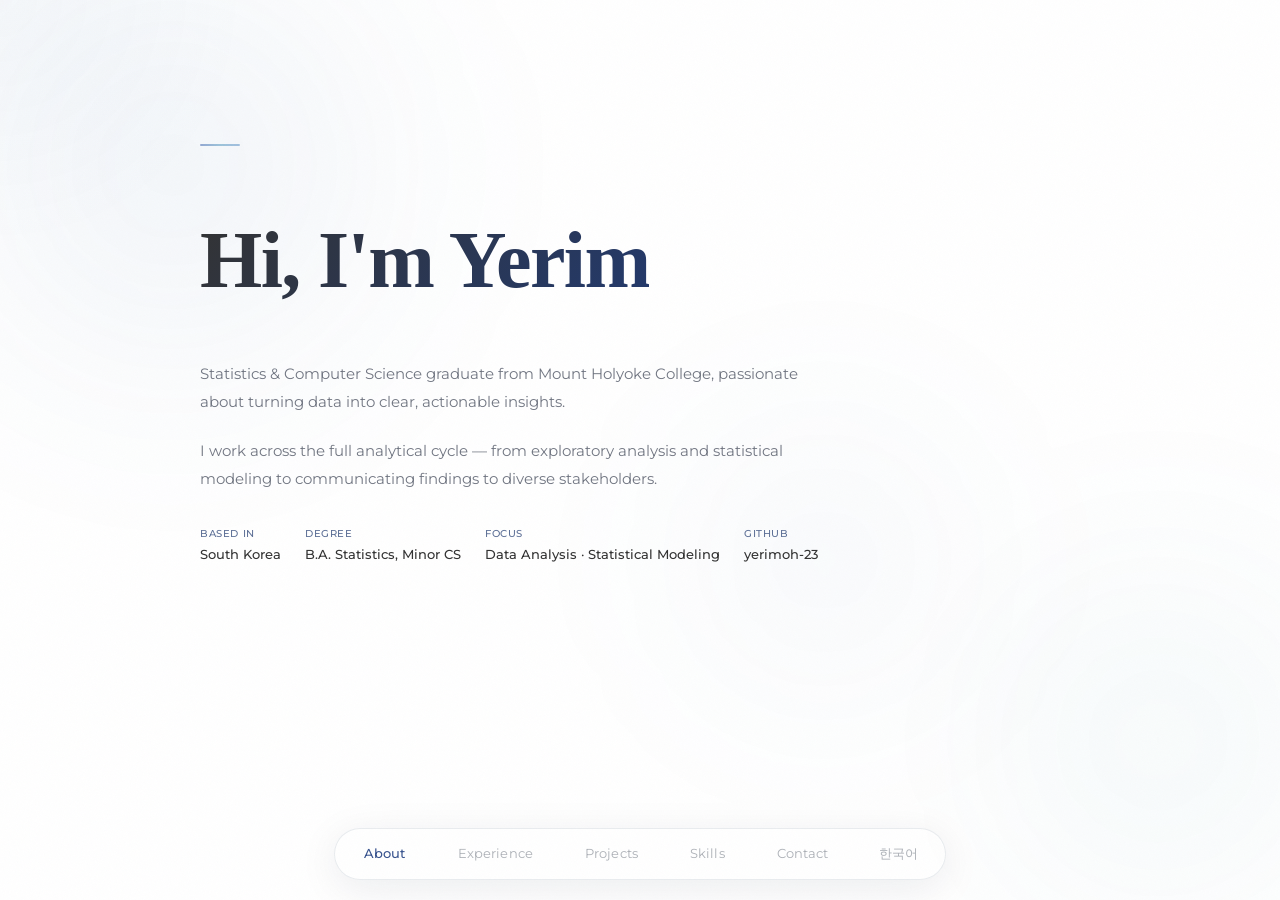
<file: index.html>
<!doctype html>
<html lang="en">
  <head>
    <meta charset="UTF-8" />
    <meta name="viewport" content="width=device-width, initial-scale=1.0" />
    <title>Yerim Oh</title>
    <link rel="shortcut icon" href="./assets/images/logo.ico" type="image/x-icon" />
    <link rel="stylesheet" href="./css/style.css" />
    <link rel="preconnect" href="https://fonts.googleapis.com" />
    <link rel="preconnect" href="https://fonts.gstatic.com" crossorigin />
    <link href="https://fonts.googleapis.com/css2?family=Montserrat:wght@300;400;500;600;700&display=swap" rel="stylesheet">
  </head>
  <body>

    <!-- Ambient background orbs -->
    <div class="ambient-bg" aria-hidden="true">
      <div class="ambient-orb"></div>
      <div class="ambient-orb"></div>
      <div class="ambient-orb"></div>
    </div>
    <!-- Noise texture -->
    <div class="noise-overlay" aria-hidden="true"></div>
    <!-- Cursor glow -->
    <div class="cursor-glow" aria-hidden="true"></div>

    <div class="site-wrapper">

      <!-- ======================== ABOUT ======================== -->
      <section id="about" class="section active">
        <div class="container">
          <div class="about-hero">

            <h1 class="about-greeting stagger-in">
              <span>Hi, I'm Yerim</span>
            </h1>

            <div class="about-bio stagger-in">
              <p data-en>
                Statistics & Computer Science graduate from Mount Holyoke College,
                passionate about turning data into clear, actionable insights.
              </p>
              <p data-ko>
                통계학 전공, 컴퓨터 사이언스 부전공으로 Mount Holyoke College를 졸업했습니다.
                데이터를 명확하고 실질적인 인사이트로 전환하는 것에 관심이 많습니다.
              </p>
              <p data-en>
                I work across the full analytical cycle — from exploratory analysis
                and statistical modeling to communicating findings to diverse stakeholders.
              </p>
              <p data-ko>
                탐색적 분석부터 통계 모델링, 다양한 이해관계자와의 소통까지
                데이터 분석의 전 과정을 경험했습니다.
              </p>
            </div>

            <div class="about-meta stagger-in">
              <div class="meta-item">
                <div class="meta-label" data-en>Based in</div>
                <div class="meta-label" data-ko>위치</div>
                <div class="meta-val">South Korea</div>
              </div>
              <div class="meta-item">
                <div class="meta-label" data-en>Degree</div>
                <div class="meta-label" data-ko>학위</div>
                <div class="meta-val" data-en>B.A. Statistics, Minor CS </div>
                <div class="meta-val" data-ko>통계학 학사, CS 부전공</div>
              </div>
              <div class="meta-item">
                <div class="meta-label" data-en>Focus</div>
                <div class="meta-label" data-ko>관심 분야</div>
                <div class="meta-val" data-en>Data Analysis · Statistical Modeling</div>
                <div class="meta-val" data-ko>데이터 분석 · 통계 모델링</div>
              </div>
              <div class="meta-item">
                <div class="meta-label">GitHub</div>
                <div class="meta-val">
                  <a href="https://github.com/yerimoh-23" target="_blank" style="color:inherit">yerimoh-23</a>
                </div>
              </div>
            </div>

          </div>
        </div>
      </section>

    </div><!-- /site-wrapper -->

    <!-- ======================== BOTTOM NAV ======================== -->
    <nav class="bottom-nav" aria-label="Main navigation">
      <div class="nav-bar">
        <div class="nav-indicator"></div>
        <a href="index.html" class="nav-btn active">
          <span data-en>About</span><span data-ko>소개</span>
        </a>
        <a href="experience.html" class="nav-btn">
          <span data-en>Experience</span><span data-ko>경험</span>
        </a>
        <a href="projects.html" class="nav-btn">
          <span data-en>Projects</span><span data-ko>프로젝트</span>
        </a>
        <a href="skills.html" class="nav-btn">
          <span data-en>Skills</span><span data-ko>스킬</span>
        </a>
        <a href="contact.html" class="nav-btn">
          <span data-en>Contact</span><span data-ko>연락처</span>
        </a>
        <button class="lang-toggle" id="lang-toggle">한국어</button>
      </div>
    </nav>

    <script type="module" src="./js/main.js"></script>
  </body>
</html>
</file>
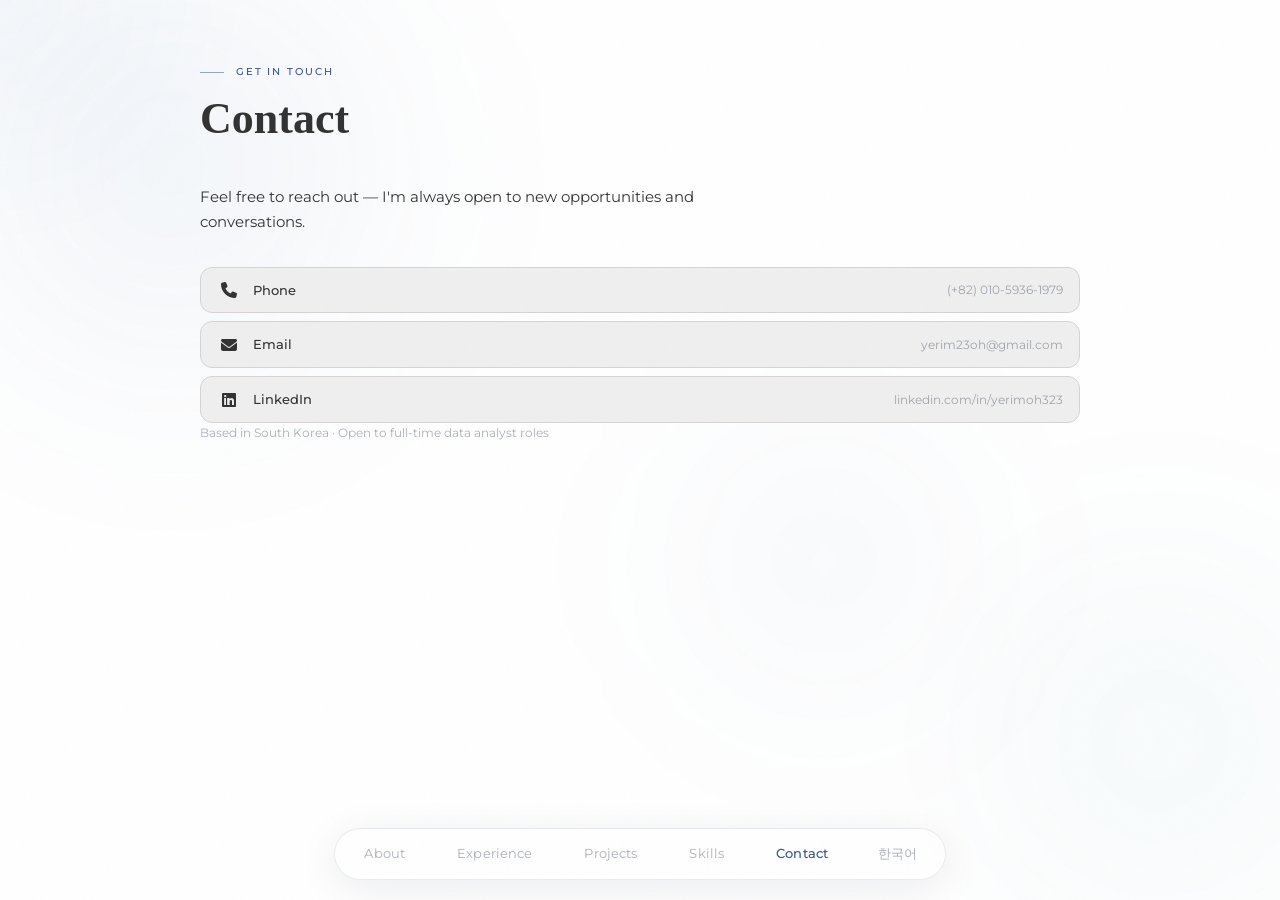
<file: contact.html>
<!doctype html>
<html lang="en">
  <head>
    <meta charset="UTF-8" />
    <meta name="viewport" content="width=device-width, initial-scale=1.0" />
    <title>Contact — Yerim Oh</title>
    <link rel="shortcut icon" href="./assets/images/logo.ico" type="image/x-icon" />
    <link rel="stylesheet" href="./css/style.css" />
    <link rel="stylesheet" href="https://cdnjs.cloudflare.com/ajax/libs/font-awesome/6.5.0/css/all.min.css">
    <link rel="preconnect" href="https://fonts.googleapis.com" />
    <link rel="preconnect" href="https://fonts.gstatic.com" crossorigin />
    <link href="https://fonts.googleapis.com/css2?family=Montserrat:wght@300;400;500;600;700&display=swap" rel="stylesheet">
  </head>

  <body>

    <div class="ambient-bg" aria-hidden="true">
      <div class="ambient-orb"></div>
      <div class="ambient-orb"></div>
      <div class="ambient-orb"></div>
    </div>
    <div class="noise-overlay" aria-hidden="true"></div>
    <div class="cursor-glow" aria-hidden="true"></div>

    <div class="site-wrapper">

      <!-- ======================== CONTACT ======================== -->
      <section id="contact" class="section active">
        <div class="container">

          <p class="section-label">Get in Touch</p>
          <h2 class="section-title">Contact</h2>

          <p style="margin: 1rem 0 2rem; max-width: 600px; font-size: var(--fs-body); color: var(--text-secondary);">
            <span data-en>Feel free to reach out — I'm always open to new opportunities and conversations.</span>
            <span data-ko>편하게 연락해 주세요. 새로운 기회와 대화는 항상 환영합니다.</span>
          </p>

          <div class="contact-links">

          <a class="contact-link" href="tel:+821059361979" target="_blank">
            <span class="contact-icon fa fa-phone"></span>
            <span class="contact-label">Phone</span>
            <span class="contact-val">(+82) 010-5936-1979</span>
          </a>

          <a class="contact-link" href="mailto:yerim23oh@gmail.com">
            <span class="contact-icon fa fa-envelope"></span>
            <span class="contact-label">Email</span>
            <span class="contact-val">yerim23oh@gmail.com</span>
          </a>

          <a class="contact-link" href="https://www.linkedin.com/in/yerimoh323/" target="_blank">
            <span class="contact-icon fa-brands fa-linkedin"></span>
            <span class="contact-label">LinkedIn</span>
            <span class="contact-val">linkedin.com/in/yerimoh323</span>
          </a>

        </div>

        <div class="section-divider"></div>

        <p style="font-size:12px; color: var(--text3);" data-en>Based in South Korea · Open to full-time data analyst roles</p>
        <p style="font-size:12px; color: var(--text3);" data-ko>한국 거주 · 데이터 분석가 정규직 포지션 지원 가능</p>

      </section>
    </div><!-- /site-wrapper -->

<!-- ======================== BOTTOM NAV ======================== -->
    <nav class="bottom-nav" aria-label="Main navigation">
      <div class="nav-bar">
        <div class="nav-indicator"></div>
        <a href="index.html" class="nav-btn active">
          <span data-en>About</span><span data-ko>소개</span>
        </a>
        <a href="experience.html" class="nav-btn">
          <span data-en>Experience</span><span data-ko>경험</span>
        </a>
        <a href="projects.html" class="nav-btn">
          <span data-en>Projects</span><span data-ko>프로젝트</span>
        </a>
        <a href="skills.html" class="nav-btn">
          <span data-en>Skills</span><span data-ko>스킬</span>
        </a>
        <a href="contact.html" class="nav-btn">
          <span data-en>Contact</span><span data-ko>연락처</span>
        </a>
        <button class="lang-toggle" id="lang-toggle">한국어</button>
      </div>
    </nav>

    <script type="module" src="./js/main.js"></script>
  </body>
</html>
</file>
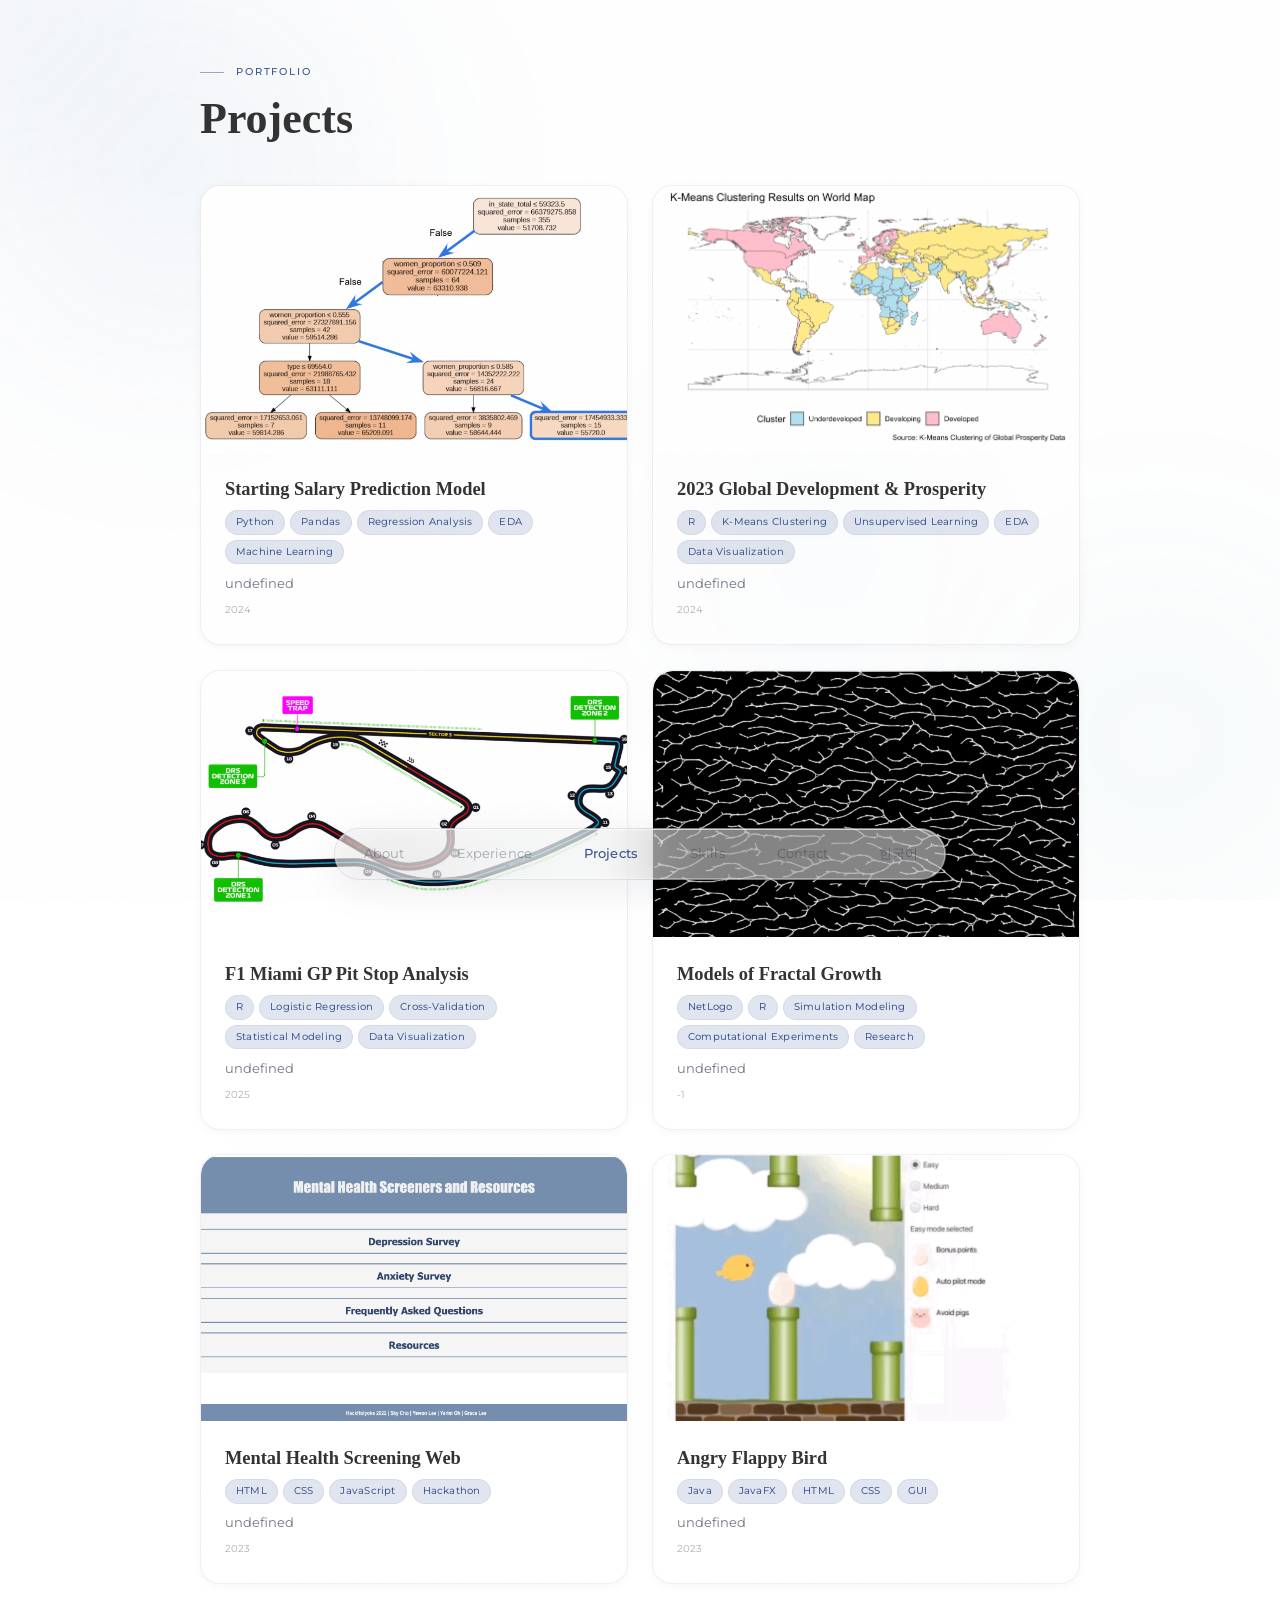
<file: projects.html>
<!doctype html>
<html lang="en">
  <head>
    <meta charset="UTF-8" />
    <meta name="viewport" content="width=device-width, initial-scale=1.0" />
    <title>Project - Yerim Oh</title>
    <link rel="shortcut icon" href="./assets/images/logo.ico" type="image/x-icon" />
    <link rel="stylesheet" href="./css/style.css" />
    <link rel="preconnect" href="https://fonts.googleapis.com" />
    <link rel="preconnect" href="https://fonts.gstatic.com" crossorigin />
    <link href="https://fonts.googleapis.com/css2?family=Montserrat:wght@300;400;500;600;700&display=swap" rel="stylesheet">
  </head>
  <body>

    <!-- Ambient background orbs -->
    <div class="ambient-bg" aria-hidden="true">
      <div class="ambient-orb"></div>
      <div class="ambient-orb"></div>
      <div class="ambient-orb"></div>
    </div>
    <!-- Noise texture -->
    <div class="noise-overlay" aria-hidden="true"></div>
    <!-- Cursor glow -->
    <div class="cursor-glow" aria-hidden="true"></div>

    <div class="site-wrapper">

      <!-- ======================== PROJECTS ======================== -->
      <section id="projects" class="section active">
        <div class="container">
          <p class="section-label">Portfolio</p>
          <h2 class="section-title">Projects</h2>

          <div id="project-grid" class="project-grid">
            <!-- projects.js 기반으로 채워질 예정 -->
          </div>

        </div>
      </section>

    </div><!-- /site-wrapper -->

<!-- ======================== BOTTOM NAV ======================== -->
    <nav class="bottom-nav" aria-label="Main navigation">
      <div class="nav-bar">
        <div class="nav-indicator"></div>
        <a href="index.html" class="nav-btn active">
          <span data-en>About</span><span data-ko>소개</span>
        </a>
        <a href="experience.html" class="nav-btn">
          <span data-en>Experience</span><span data-ko>경험</span>
        </a>
        <a href="projects.html" class="nav-btn">
          <span data-en>Projects</span><span data-ko>프로젝트</span>
        </a>
        <a href="skills.html" class="nav-btn">
          <span data-en>Skills</span><span data-ko>스킬</span>
        </a>
        <a href="contact.html" class="nav-btn">
          <span data-en>Contact</span><span data-ko>연락처</span>
        </a>
        <button class="lang-toggle" id="lang-toggle">한국어</button>
      </div>
    </nav>

    <script type="module" src="./js/main.js"></script>
    <!-- projects.js 만들면 아래 추가 -->
    <!-- <script type="module" src="./js/projects.js"></script> -->
  </body>
</html>
</file>
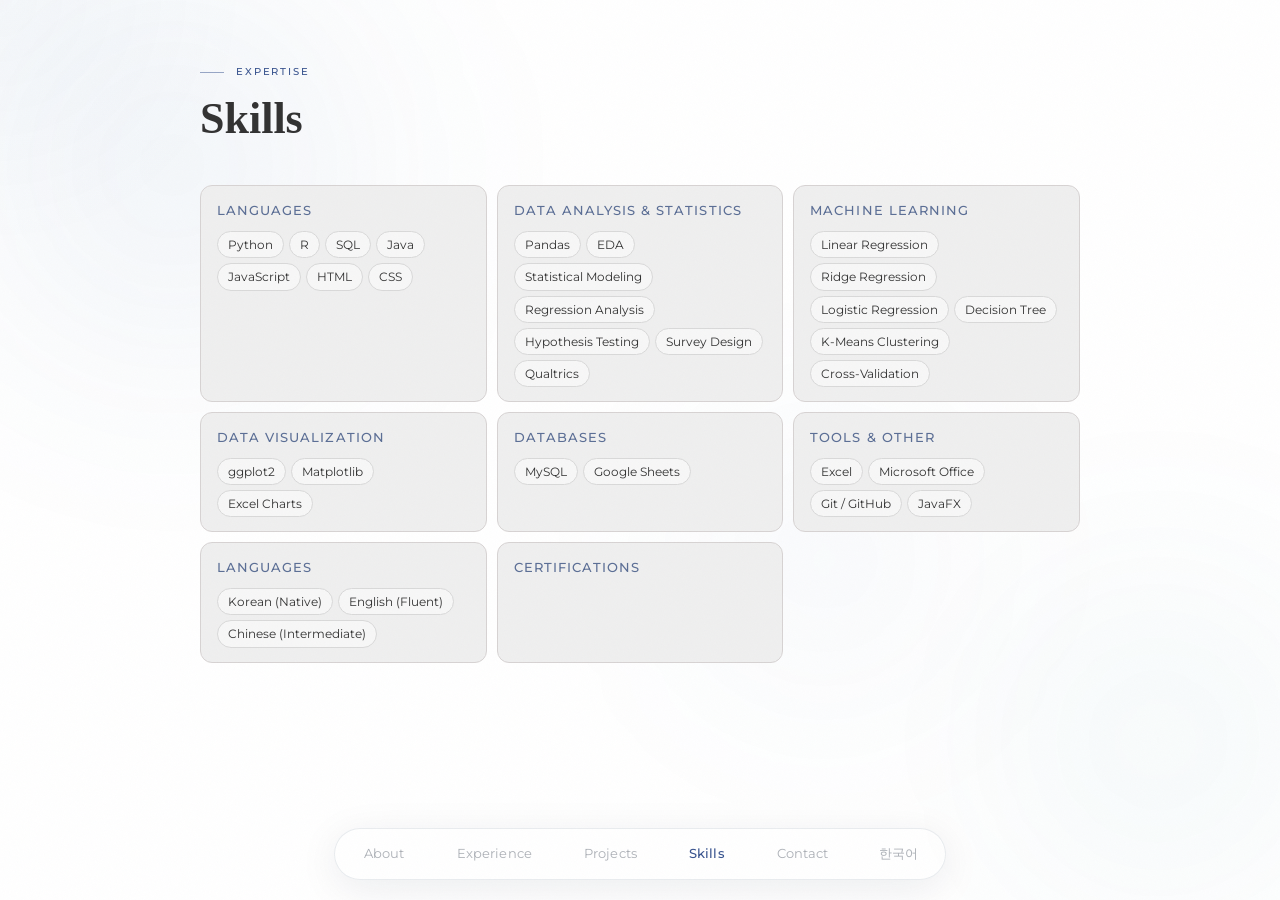
<file: skills.html>
<!doctype html>
<html lang="en">
  <head>
    <meta charset="UTF-8" />
    <meta name="viewport" content="width=device-width, initial-scale=1.0" />
    <title>Skills — Yerim Oh</title>
    <link rel="shortcut icon" href="./assets/images/logo.ico" type="image/x-icon" />
    <link rel="stylesheet" href="./css/style.css" />
    <link rel="preconnect" href="https://fonts.googleapis.com" />
    <link rel="preconnect" href="https://fonts.gstatic.com" crossorigin />
    <link href="https://fonts.googleapis.com/css2?family=Montserrat:wght@300;400;500;600;700&display=swap" rel="stylesheet">
  </head>
  <body>

    <div class="ambient-bg" aria-hidden="true">
      <div class="ambient-orb"></div>
      <div class="ambient-orb"></div>
      <div class="ambient-orb"></div>
    </div>
    <div class="noise-overlay" aria-hidden="true"></div>
    <div class="cursor-glow" aria-hidden="true"></div>

    <div class="site-wrapper">

      <!-- ======================== SKILLS ======================== -->
      <section id="skills" class="section active">
        <div class="container">

          <p class="section-label">Expertise</p>
          <h2 class="section-title">Skills</h2>

          <div class="skills-grid">

            <div class="skill-group">
              <div class="skill-group-title" data-en>Languages</div>
              <div class="skill-group-title" data-ko>프로그래밍 언어</div>
              <div class="skill-pills">
                <span class="skill-pill">Python</span>
                <span class="skill-pill">R</span>
                <span class="skill-pill">SQL</span>
                <span class="skill-pill">Java</span>
                <span class="skill-pill">JavaScript</span>
                <span class="skill-pill">HTML</span>
                <span class="skill-pill">CSS</span>
              </div>
            </div>

            <div class="skill-group">
              <div class="skill-group-title" data-en>Data Analysis & Statistics</div>
              <div class="skill-group-title" data-ko>데이터 분석 & 통계</div>
              <div class="skill-pills">
                <span class="skill-pill">Pandas</span>
                <span class="skill-pill">EDA</span>
                <span class="skill-pill">Statistical Modeling</span>
                <span class="skill-pill">Regression Analysis</span>
                <span class="skill-pill">Hypothesis Testing</span>
                <span class="skill-pill">Survey Design</span>
                <span class="skill-pill">Qualtrics</span>
              </div>
            </div>

            <div class="skill-group">
              <div class="skill-group-title" data-en>Machine Learning</div>
              <div class="skill-group-title" data-ko>머신러닝</div>
              <div class="skill-pills">
                <span class="skill-pill">Linear Regression</span>
                <span class="skill-pill">Ridge Regression</span>
                <span class="skill-pill">Logistic Regression</span>
                <span class="skill-pill">Decision Tree</span>
                <span class="skill-pill">K-Means Clustering</span>
                <span class="skill-pill">Cross-Validation</span>
              </div>
            </div>

            <div class="skill-group">
              <div class="skill-group-title" data-en>Data Visualization</div>
              <div class="skill-group-title" data-ko>데이터 시각화</div>
              <div class="skill-pills">
                <span class="skill-pill">ggplot2</span>
                <span class="skill-pill">Matplotlib</span>
                <span class="skill-pill">Excel Charts</span>
              </div>
            </div>

            <div class="skill-group">
              <div class="skill-group-title" data-en>Databases</div>
              <div class="skill-group-title" data-ko>데이터베이스</div>
              <div class="skill-pills">
                <span class="skill-pill">MySQL</span>
                <span class="skill-pill">Google Sheets</span>
              </div>
            </div>

            <div class="skill-group">
              <div class="skill-group-title" data-en>Tools & Other</div>
              <div class="skill-group-title" data-ko>도구 & 기타</div>
              <div class="skill-pills">
                <span class="skill-pill">Excel</span>
                <span class="skill-pill">Microsoft Office</span>
                <span class="skill-pill">Git / GitHub</span>
                <span class="skill-pill">JavaFX</span>
              </div>
            </div>

            <div class="skill-group">
              <div class="skill-group-title" data-en>Languages</div>
              <div class="skill-group-title" data-ko>언어</div>
              <div class="skill-pills">
                <span class="skill-pill">
                  <span data-en>Korean (Native)</span>
                  <span data-ko>한국어 (모국어)</span>
                </span>
                <span class="skill-pill">
                  <span data-en>English (Fluent)</span>
                  <span data-ko>영어 (유창)</span>
                </span>
                <span class="skill-pill">
                  <span data-en>Chinese (Intermediate)</span>
                  <span data-ko>중국어</span>
                </span>
              </div>
            </div>

            <div class="skill-group">
              <div class="skill-group-title" data-en>Certifications</div>
              <div class="skill-group-title" data-ko>취득 자격증</div>
              <div class="skill-pills">
                <!-- <span class="skill-pill">
                  ADsP <span data-en>(Aug 2026)</span><span data-ko>(2026년 8월)</span>
                </span> -->
                <!-- <span class="skill-pill">
                  SQLD <span data-en>(Aug 2026)</span><span data-ko>(2026년 8월)</span>
                </span> -->
              </div>
            </div>

          </div>
        </div>
      </section>

    </div><!-- /site-wrapper -->

<!-- ======================== BOTTOM NAV ======================== -->
    <nav class="bottom-nav" aria-label="Main navigation">
      <div class="nav-bar">
        <div class="nav-indicator"></div>
        <a href="index.html" class="nav-btn active">
          <span data-en>About</span><span data-ko>소개</span>
        </a>
        <a href="experience.html" class="nav-btn">
          <span data-en>Experience</span><span data-ko>경험</span>
        </a>
        <a href="projects.html" class="nav-btn">
          <span data-en>Projects</span><span data-ko>프로젝트</span>
        </a>
        <a href="skills.html" class="nav-btn">
          <span data-en>Skills</span><span data-ko>스킬</span>
        </a>
        <a href="contact.html" class="nav-btn">
          <span data-en>Contact</span><span data-ko>연락처</span>
        </a>
        <button class="lang-toggle" id="lang-toggle">한국어</button>
      </div>
    </nav>

    <script type="module" src="./js/main.js"></script>
  </body>
</html>
</file>
<file: css/style.css>
@import url('https://fonts.googleapis.com/css2?family=Montserrat:wght@300;400;500;600&family=Lora:ital@0;1&family=Ubuntu+Mono:wght@400;700&family=Noto+Sans+KR:wght@300;400;500;600&display=swap');

/* ========================================
   CUSTOM PROPERTIES
   ======================================== */

:root {
  --bg: #f7f7f7;
  --bg2: #efefef;
  --border: #d9d9d9;
  --border2: #d7d3d3;
  --glass-bg: rgba(255, 255, 255, 0.5);
  --glass-bg-hover: rgba(255, 255, 255, 0.7);
  --glass-border: rgba(80, 100, 40, 0.1);
  --glass-border-hover: rgba(80, 100, 40, 0.2);

  --text: #333333;
  --text2: rgba(18, 26, 46, 0.6);
  --text3: rgba(18, 28, 46, 0.35);
  --text4: #5c6f96;

  --accent: #39548f;
  --accent-light: rgba(42, 75, 140, 0.143);
  --accent-glow: rgba(42, 76, 140, 0.25);

  --holo-1: rgba(50, 90, 170, 0.5);
  --holo-2: rgba(69, 144, 185, 0.5);
  --holo-3: rgba(60, 121, 190, 0.45);

  --tag-award-bg: #e8d2d3; --tag-award: #702e30;
  --tag-work-bg:  #ebe2cc; --tag-work:  #be8918;
  --tag-act-bg:   #d4ddec; --tag-act:   #4e6440;
  --tag-edu-bg:   #e4def0; --tag-edu:   #473b64;

  --font-serif: "Playfair Display", "Georgia", serif;
  --font-sans: "Montserrat", -apple-system, BlinkMacSystemFont, "Segoe UI", sans-serif;

  --fs-display: clamp(2.8rem, 7vw, 5rem);
  --fs-h1: clamp(1.75rem, 3.5vw, 2.75rem);
  --fs-h2: clamp(1.25rem, 2.5vw, 1.75rem);
  --fs-h3: clamp(1rem, 1.5vw, 1.15rem);
  --fs-body: clamp(0.875rem, 1.2vw, 1rem);
  --fs-small: clamp(0.78rem, 1vw, 0.875rem);
  --fs-xs: clamp(0.65rem, 0.8vw, 0.75rem);

  --section-padding: clamp(2rem, 5vw, 5rem);
  --card-padding: clamp(1rem, 2vw, 1.5rem);
  --content-max-width: 960px;

  --ease-out: cubic-bezier(0.16, 1, 0.3, 1);
  --ease-smooth: cubic-bezier(0.4, 0, 0.2, 1);
  --ease-spring: cubic-bezier(0.34, 1.56, 0.64, 1);
  --transition-fast: 0.2s var(--ease-smooth);
  --transition-med: 0.45s var(--ease-out);
  --transition-slow: 0.7s var(--ease-out);

  --blur-glass: blur(20px) saturate(1.2);
  --blur-nav: blur(40px) saturate(1.5);

  --radius: 12px;
}

/* ========================================
   RESET & BASE
   ======================================== */

*, *::before, *::after {
  margin: 0;
  padding: 0;
  box-sizing: border-box;
}

html {
  font-family: var(--font-sans) !important;
  -webkit-font-smoothing: antialiased;
  -moz-osx-font-smoothing: grayscale;
  scroll-behavior: smooth;}

body {
  background: var(--bg1);
  color: var(--text);
  line-height: 1.6;
  min-height: 100vh;
  overflow-x: hidden;
}

a { text-decoration: none; color: inherit; }
button { font: inherit; border: none; background: none; cursor: pointer; color: inherit; }
ul, ol { list-style: none; }
img { display: block; max-width: 100%; }

::selection {
  background: rgba(42, 70, 118, 0.15);
  color: var(--text);
}

:focus-visible {
  outline: 2px solid var(--accent);
  outline-offset: 3px;
  border-radius: 4px;
}

/* ========================================
   NOISE TEXTURE OVERLAY
   ======================================== */

.noise-overlay {
  position: fixed;
  inset: 0;
  z-index: 999;
  pointer-events: none;
  opacity: 0.03;
  mix-blend-mode: multiply;
  background-image: url("data:image/svg+xml,%3Csvg viewBox='0 0 256 256' xmlns='http://www.w3.org/2000/svg'%3E%3Cfilter id='n'%3E%3CfeTurbulence type='fractalNoise' baseFrequency='0.9' numOctaves='4' stitchTiles='stitch'/%3E%3C/filter%3E%3Crect width='100%25' height='100%25' filter='url(%23n)'/%3E%3C/svg%3E");
  background-repeat: repeat;
  background-size: 200px 200px;
}

/* ========================================
   ANIMATED AMBIENT BACKGROUND
   ======================================== */

.ambient-bg {
  position: fixed;
  inset: 0;
  z-index: 0;
  pointer-events: none;
  overflow: hidden;
}

.ambient-orb {
  position: absolute;
  border-radius: 50%;
  filter: blur(90px);
  will-change: transform;
}

.ambient-orb:nth-child(1) {
  width: 600px;
  height: 600px;
  top: -15%;
  left: -10%;
  background: radial-gradient(circle, rgba(50, 104, 170, 0.08) 0%, transparent 70%);
  animation: orbFloat1 20s ease-in-out infinite;
}

.ambient-orb:nth-child(2) {
  width: 500px;
  height: 500px;
  bottom: -10%;
  right: -10%;
  background: radial-gradient(circle, rgba(54, 150, 175, 0.06) 0%, transparent 70%);
  animation: orbFloat2 25s ease-in-out infinite;
}

.ambient-orb:nth-child(3) {
  width: 400px;
  height: 400px;
  top: 40%;
  right: 20%;
  background: radial-gradient(circle, rgba(60, 120, 180, 0.05) 0%, transparent 70%);
  animation: orbFloat3 18s ease-in-out infinite;
}

@keyframes orbFloat1 {
  0%, 100% { transform: translate(0, 0) scale(1); }
  33% { transform: translate(60px, 40px) scale(1.1); }
  66% { transform: translate(-30px, 60px) scale(0.95); }
}

@keyframes orbFloat2 {
  0%, 100% { transform: translate(0, 0) scale(1); }
  33% { transform: translate(-50px, -30px) scale(1.05); }
  66% { transform: translate(40px, -50px) scale(0.9); }
}

@keyframes orbFloat3 {
  0%, 100% { transform: translate(0, 0) scale(1); }
  50% { transform: translate(-40px, 30px) scale(1.1); }
}

/* Cursor glow */
.cursor-glow {
  position: fixed;
  width: 500px;
  height: 500px;
  border-radius: 50%;
  pointer-events: none;
  z-index: 0;
  background: radial-gradient(circle, rgba(50, 105, 160, 0.04) 0%, transparent 70%);
  transform: translate(-50%, -50%);
  transition: opacity 0.3s;
  will-change: left, top;
}

/* ========================================
   LAYOUT
   ======================================== */

.site-wrapper {
  position: relative;
  z-index: 1;
  min-height: 100vh;
  padding-bottom: 110px;
}

.container {
  max-width: var(--content-max-width);
  margin: 0 auto;
  padding: 0 clamp(1.25rem, 4vw, 2.5rem);
}

/* ========================================
   SECTIONS
   ======================================== */

.section {
  display: none;
  padding-top: var(--section-padding);
  padding-bottom: var(--section-padding);
}

.section.active {
  display: block;
  animation: sectionIn 0.6s var(--ease-out) forwards;
}

@keyframes sectionIn {
  from { opacity: 0; transform: translateY(20px); }
  to { opacity: 1; transform: translateY(0); }
}

.section-label {
  font-family: var(--font-sans);
  font-size: var(--fs-xs);
  font-weight: 500;
  text-transform: uppercase;
  letter-spacing: 0.18em;
  color: var(--accent);
  margin-bottom: 0.75rem;
  display: flex;
  align-items: center;
  gap: 12px;
}

.section-label::before {
  content: "";
  width: 24px;
  height: 1px;
  background: var(--accent);
  opacity: 0.5;
}

.section-title {
  font-family: var(--font-serif);
  font-size: var(--fs-h1);
  font-weight: 600;
  line-height: 1.2;
  color: var(--text);
  margin-bottom: 2.5rem;
}

/* ========================================
   GLASS CARD — with holographic border
   ======================================== */

.glass-card {
  position: relative;
  background: var(--glass-bg);
  backdrop-filter: var(--blur-glass);
  -webkit-backdrop-filter: var(--blur-glass);
  border: 1px solid var(--glass-border);
  border-radius: 16px;
  transition:
    border-color 0.3s var(--ease-smooth),
    box-shadow 0.3s var(--ease-smooth),
    transform 0.3s var(--ease-out),
    background 0.3s var(--ease-smooth);
  overflow: hidden;
  transform-style: preserve-3d;
  will-change: transform;
}

/* Holographic shimmer on hover */
.glass-card::before {
  content: "";
  position: absolute;
  inset: 0;
  border-radius: inherit;
  background: linear-gradient(
    135deg,
    transparent 0%,
    rgba(100, 170, 50, 0.04) 25%,
    rgba(200, 190, 40, 0.05) 50%,
    rgba(140, 190, 60, 0.04) 75%,
    transparent 100%
  );
  opacity: 0;
  transition: opacity 0.4s var(--ease-smooth);
  pointer-events: none;
  z-index: 1;
}

/* Inner light reflection */
.glass-card::after {
  content: "";
  position: absolute;
  top: 0;
  left: 0;
  right: 0;
  height: 1px;
  background: linear-gradient(
    90deg,
    transparent 0%,
    rgba(255, 255, 255, 0.5) 30%,
    rgba(255, 255, 255, 0.7) 50%,
    rgba(255, 255, 255, 0.5) 70%,
    transparent 100%
  );
  z-index: 2;
  pointer-events: none;
}

.glass-card:hover {
  background: var(--glass-bg-hover);
  border-color: var(--glass-border-hover);
  box-shadow:
    0 8px 32px rgba(18, 28, 46, 0.08),
    0 0 0 1px rgba(255, 255, 255, 0.3) inset;
}

.glass-card:hover::before {
  opacity: 1;
}

.glass-pill {
  background: var(--glass-bg);
  backdrop-filter: blur(16px) saturate(1.1);
  -webkit-backdrop-filter: blur(16px) saturate(1.1);
  border: 1px solid var(--glass-border);
  border-radius: 100px;
  transition: all var(--transition-fast);
}

.glass-pill:hover {
  background: var(--glass-bg-hover);
  border-color: var(--glass-border-hover);
}

.glass-pill.active {
  background: rgba(42, 81, 140, 0.1);
  border-color: rgba(42, 88, 140, 0.25);
  color: var(--accent);
  box-shadow: 0 0 16px rgba(42, 76, 140, 0.06);
}

/* ========================================
   BOTTOM NAVIGATION
   ======================================== */

.bottom-nav {
  position: fixed;
  bottom: 0;
  left: 0;
  right: 0;
  z-index: 100;
  display: flex;
  justify-content: center;
  padding: 12px 16px 20px;
  pointer-events: none;
}

.bottom-nav::before {
  content: "";
  position: absolute;
  bottom: 0;
  left: 0;
  right: 0;
  height: 120px;
  background: linear-gradient(to top, var(--bg1) 20%, transparent 100%);
  pointer-events: none;
}

.nav-bar {
  position: relative;
  display: flex;
  gap: 4px;
  padding: 5px;
  background: rgba(255, 255, 255, 0.5);
  backdrop-filter: var(--blur-nav);
  -webkit-backdrop-filter: var(--blur-nav);
  border: 1px solid rgba(40, 71, 100, 0.1);
  border-radius: 100px;
  pointer-events: all;
  box-shadow:
    0 8px 40px rgba(18, 26, 46, 0.08),
    0 0 0 0.5px rgba(255, 255, 255, 0.6) inset,
    0 1px 0 rgba(255, 255, 255, 0.5) inset;
}

/* Sliding active indicator */
.nav-indicator {
  position: absolute;
  top: 5px;
  left: 0;
  height: calc(100% - 10px);
  border-radius: 100px;
  background: rgba(42, 73, 140, 0.1);
  box-shadow:
    0 2px 12px rgba(18, 33, 46, 0.05),
    0 0 0 0.5px rgba(42, 86, 140, 0.15) inset;
  transition: left 0.4s var(--ease-spring), width 0.4s var(--ease-spring);
  pointer-events: none;
  z-index: 0;
}

.nav-btn {
  position: relative;
  z-index: 1;
  padding: 10px 22px;
  font-size: var(--fs-small);
  font-weight: 400;
  color: var(--text3);
  border-radius: 100px;
  transition: color 0.3s var(--ease-smooth);
  white-space: nowrap;
  letter-spacing: 0.01em;
}

.nav-btn:hover {
  color: var(--text2);
}

.nav-btn.active {
  color: var(--accent);
  font-weight: 500;
}

.lang-toggle {
  position: relative;
  z-index: 1;
  padding: 10px 22px;
  font-size: var(--fs-small);
  font-weight: 400;
  color: var(--text3);
  border-radius: 100px;
  transition: color 0.3s var(--ease-smooth);
  white-space: nowrap;
  letter-spacing: 0.01em;
  margin-left: auto;
}

.lang-toggle:hover {
  color: var(--text2);
}

/* ========================================
   ABOUT SECTION
   ======================================== */

.about-hero {
  padding-top: clamp(4rem, 12vw, 9rem);
  padding-bottom: 2rem;
  position: relative;
}

/* Decorative accent line */
.about-hero::before {
  content: "";
  position: absolute;
  top: clamp(2rem, 8vw, 5rem);
  left: 0;
  width: 40px;
  height: 2px;
  background: linear-gradient(90deg, var(--holo-1), var(--holo-2), var(--holo-3));
  border-radius: 2px;
  animation: holoLine 4s ease-in-out infinite;
}

@keyframes holoLine {
  0%, 100% { opacity: 0.5; width: 40px; }
  50% { opacity: 0.8; width: 60px; }
}

.about-greeting {
  font-family: var(--font-serif);
  font-size: var(--fs-display);
  font-weight: 700;
  line-height: 1.3;
  margin-bottom: 2.5rem;
  letter-spacing: -0.02em;
  background: linear-gradient(
    135deg,
    var(--text) 0%,
    #223a70 40%,
    #3e64a4 60%,
    var(--text) 100%
  );
  background-size: 300% auto;
  -webkit-background-clip: text;
  -webkit-text-fill-color: transparent;
  background-clip: text;
  animation: shimmer 10s ease-in-out infinite;
  display: inline-block;
  padding-bottom: 0.1em;
}

@keyframes shimmer {
  0%, 100% { background-position: 0% center; }
  50% { background-position: 300% center; }
}

.about-bio {max-width: 620px;}
.about-bio p {font-size: var(--fs-body); color: var(--text2); line-height: 1.85; margin-bottom: 1.25rem;}
.about-bio p:last-child { margin-bottom: 0;}

.about-meta {
  display: flex; flex-wrap: wrap; gap: 1.5rem;
  margin-top: 2rem;
}

.meta-item {font-size: var(--fs-xs);}
.meta-label { color: var(--text4); text-transform: uppercase; letter-spacing: 0.06em; font-size: var(--fs-xs); margin-bottom: 3px; font-weight: 500;}
.meta-val {color: var(--text); font-weight: 500; font-size: var(--fs-small);}

/* ========================================
   EXPERIENCE SECTION
   ======================================== */

/* Tab buttons */
.tabs {
  display: flex; gap: 8px;
  margin-bottom: 2rem;
  flex-wrap: wrap;
}

.tab-btn {
  padding: 8px 18px;
  border-radius: 100px;
  font-size: var(--fs-xs);
  font-weight: 500;
  cursor: pointer;
  border: 1px solid var(--glass-border);
  color: var(--text3);
  background: transparent;
  transition: all var(--transition-fast);
  font-family: inherit;
  letter-spacing: 0.03em;
}
.tab-btn.active,
.tab-btn:hover {background: var(--accent); color: var(--bg); border-color: var(--accent);
}

/* ── TAGS ── */
.tag {
  display: inline-block;
  font-size: 10px;
  font-weight: 500;
  padding: 2px 7px;
  border-radius: 10px;
  white-space: nowrap;
  letter-spacing: 0.02em;
  border: 1px solid transparent;
}
.tag-award { background: var(--tag-award-bg); color: var(--tag-award); border-color: var(--tag-award); }
.tag-work  { background: var(--tag-work-bg);  color: var(--tag-work);  border-color: var(--tag-work); }
.tag-act   { background: var(--tag-act-bg);   color: var(--tag-act);   border-color: var(--tag-act); }
.tag-edu   { background: var(--tag-edu-bg);   color: var(--tag-edu);   border-color: var(--tag-edu); }


/* ── TIMELINE VIEW ── */
.tl-view {display: none;}
.tl-view.active {display: block;}

.year-block {margin-bottom: 2.25rem;}
.year-label {
  font-size: var(--fs-xs);
  font-weight: 500;
  letter-spacing: 0.06em;
  text-transform: uppercase;
  color: var(--text4);
  padding-bottom: 8px;
  border-bottom: 1px solid var(--glass-border);
  margin-bottom: 12px;
}

.tl-rows { display: flex; flex-direction: column; gap: 12px; }
.tl-row { display: flex; gap: 16px; align-items: flex-start; }
.tl-tag { flex-shrink: 0; margin-top: 2px; min-width: 60px; text-align: center; }
.tl-body { font-size: var(--fs-small); color: var(--text); line-height: 1.6; flex: 1;}
.tl-title { font-weight: 500; margin-bottom: 4px;}
.tl-detail { font-size: var(--fs-xs); color: var(--text2); margin-top: 4px; line-height: 1.5; }
.tl-detail + .tl-detail { margin-top: 3px; }

/* ── CATEGORY VIEW ── */

.experience-group {margin-bottom: 3.5rem;}
.experience-group:last-child {margin-bottom: 0;}

.experience-group-title {
  font-family: var(--font-serif);
  font-size: var(--fs-h2);
  font-weight: 600;
  margin-bottom: 1.75rem;
  display: flex;
  align-items: center;
  gap: 12px;
}

.experience-group-title::after {
  content: "";
  flex: 1;
  height: 1px;
  background: linear-gradient(90deg, var(--glass-border), transparent);
}

.timeline {position: relative;padding-left: 32px;}

.timeline::before {
  content: "";
  position: absolute;
  top: 6px;
  left: 5px;
  bottom: 6px;
  width: 1px;
  background: linear-gradient(
    to bottom,
    var(--holo-1) 0%,
    var(--holo-2) 50%,
    var(--holo-3) 100%
  );
  opacity: 0.4;
}

.timeline-entry {position: relative; margin-bottom: 20px;}
.timeline-entry:last-child {margin-bottom: 0;}

.timeline-marker {
  position: absolute;
  top: 22px;
  left: -32px;
  width: 11px;
  height: 11px;
  border-radius: 50%;
  background: var(--bg1);
  border: 2px solid var(--accent);
  box-shadow:
    0 0 8px var(--accent-glow),
    0 0 20px rgba(42, 89, 140, 0.08);
  z-index: 1;
  transition: box-shadow 0.3s;
}

.timeline-entry:hover .timeline-marker {
  box-shadow:
    0 0 12px var(--accent-glow),
    0 0 30px rgba(42, 80, 140, 0.12);
}

.timeline-content {padding: var(--card-padding);}

.timeline-header {
  display: flex;
  flex-wrap: wrap;
  align-items: center;
  justify-content: space-between;
  gap: 8px;
  margin-bottom: 6px;
}

.timeline-company-link {display: flex;align-items: center; gap: 10px; transition: color var(--transition-fast);}
.timeline-company-link:hover {color: var(--accent);}
.timeline-company {font-family: var(--font-serif); font-size: var(--fs-h3); font-weight: 600;}

.timeline-date {font-size: var(--fs-xs); color: var(--text4); font-weight: 400; font-family: var(--font-sans); letter-spacing: 0.03em;}

.timeline-role {font-size: var(--fs-small); color: var(--accent); font-weight: 500; margin-bottom: 6px;}

.timeline-desc {font-size: var(--fs-small); color: var(--text2); line-height: 1.7; margin-bottom: 10px;}
.timeline-desc-list {padding-left: 1.2rem; margin-bottom: 10px;}
.timeline-desc-list li {font-size: var(--fs-small); color: var(--text2); line-height: 1.7; margin-bottom: 3px; list-style: disc;}
.timeline-desc-list li::marker {color: var(--accent);}

.timeline-highlights { margin-top: 10px; padding-left: 1.2rem;}
.timeline-highlights li {font-size: var(--fs-small); color: var(--text2); line-height: 1.7; margin-bottom: 3px; list-style: disc;}
.timeline-highlights li::marker {color: var(--accent);}

/* ========================================
   PROJECTS SECTION
   ======================================== */

.project-grid {display: grid; grid-template-columns: 1fr; gap: 24px;}

/* --- Project card: layered glass panel --- */

.project-card {display: flex; flex-direction: column; cursor: pointer; perspective: 1000px; position: relative; border-radius: 20px;}

/* Outer holographic ring glow on hover */
.project-card.glass-card {
  border-radius: 20px;
  border: 1px solid rgba(40, 63, 100, 0.08);
  background:
    linear-gradient(
      165deg,
      rgba(255, 255, 255, 0.6) 0%,
      rgba(255, 255, 255, 0.35) 50%,
      rgba(255, 255, 255, 0.5) 100%
    );
  box-shadow:
    0 2px 8px rgba(18, 26, 46, 0.04),
    0 0 0 0.5px rgba(255, 255, 255, 0.5) inset;
}

.project-card.glass-card:hover {
  border-color: rgba(40, 85, 140, 0.18);
  background:
    linear-gradient(
      165deg,
      rgba(255, 255, 255, 0.72) 0%,
      rgba(255, 255, 255, 0.45) 50%,
      rgba(255, 255, 255, 0.6) 100%
    );
  box-shadow:
    0 12px 40px rgba(18, 28, 46, 0.08),
    0 4px 16px rgba(42, 81, 140, 0.05),
    0 0 0 0.5px rgba(255, 255, 255, 0.6) inset;
}

.project-card-img {position: relative; width: 100%; aspect-ratio: 16 / 10; overflow: hidden; border-radius: 20px 20px 0 0;}
.project-card-img img {
  width: 100%; height: 100%; object-fit: cover;
  transition: transform 0.7s var(--ease-out), filter 0.5s var(--ease-out);
}

.project-card:hover .project-card-img img { transform: scale(1.06);}

.project-card-overlay {
  position: absolute;
  inset: 0;
  display: flex;
  align-items: center;
  justify-content: center;
  gap: 8px;
  background: linear-gradient(
    160deg,
    rgba(18, 28, 46, 0.25) 0%,
    rgba(20, 37, 60, 0.35) 100%
  );
  backdrop-filter: blur(2px);
  -webkit-backdrop-filter: blur(2px);
  opacity: 0;
  transition: opacity 0.35s var(--ease-smooth);
  color: #f7f7f7;
  z-index: 3;
}

.project-card-overlay svg {filter: drop-shadow(0 2px 8px rgba(0, 0, 0, 0.2));}

/* AR-style "VIEW" label on hover */
.project-card-overlay::after {
  content: "VIEW";
  font-family: var(--font-sans);
  font-size: 10px;
  font-weight: 600;
  letter-spacing: 0.2em;
  color: rgba(255, 255, 255, 0.9);
}
.project-card:hover .project-card-overlay {opacity: 1;}

/* Card body with year pinned top-right */
.project-card-body {
  position: relative;
  padding: var(--card-padding);
  padding-top: calc(var(--card-padding) + 2px);
  flex: 1;
  z-index: 3;
}

.project-card-title {
  font-family: var(--font-serif);
  font-size: var(--fs-h3);
  font-weight: 600;
  margin-bottom: 0.5rem;
  line-height: 1.3;
  transition: color 0.3s var(--ease-smooth);
}
.project-card:hover .project-card-title {color: var(--accent);}

.project-card-tags {display: flex; flex-wrap: wrap; gap: 5px; margin-bottom: 0.6rem;}
.tag {
  font-size: var(--fs-xs);
  font-weight: 450;
  color: var(--accent);
  padding: 3px 10px;
  background: var(--accent-light);
  border-radius: 100px;
  white-space: nowrap;
  border: 1px solid rgba(42, 80, 140, 0.08);
}

.project-card-desc {font-size: var(--fs-small); color: var(--text2); line-height: 1.6;}
.project-card-year {font-family: var(--font-sans); font-size: var(--fs-xs); color: var(--text3); margin-top: 8px;
}

@keyframes fadeScale {
  from { opacity: 0; transform: scale(0.95) translateY(8px); }
  to { opacity: 1; transform: scale(1) translateY(0); }
}


/* ========================================
   SKILLS SECTION
   ======================================== */

.skills-grid {
  display: grid;
  grid-template-columns: repeat(auto-fit, minmax(220px, 1fr));
  gap: 10px;
}
.skill-group {
  background: var(--bg2);
  border: 1px solid var(--border2);
  border-radius: var(--radius);
  padding: 14px 16px;
}
.skill-group-title {
  font-size: 13px;
  font-weight: 500;
  letter-spacing: 0.08em;
  text-transform: uppercase;
  color: var(--text4);
  margin-bottom: 10px;
}
.skill-pills { display: flex; flex-wrap: wrap; gap: 5px; }
.skill-pill {
  font-size: 12px;
  padding: 3px 10px;
  border-radius: 20px;
  background: var(--bg);
  border: 1px solid var(--border);
  color: var(--text);
}

/* ========================================
   CONTACTS SECTION
   ======================================== */

.contact-links { display: flex; flex-direction: column; gap: 8px; margin-top: 1.5rem; }
.contact-link {
  display: flex; align-items: center; gap: 12px;
  padding: 12px 16px;
  background: var(--bg2);
  border: 1px solid var(--border2);
  border-radius: var(--radius);
  text-decoration: none;
  color: var(--text);
  font-size: 13px;
  font-weight: 500;
  transition: border-color .15s, background .15s;
}
.contact-link:hover { border-color: var(--accent); background: var(--accent-light); }
.contact-icon { font-size: 16px; width: 24px; text-align: center; }
.contact-label { flex: 1; }
.contact-val { font-size: 12px; color: var(--text3); font-weight: 400; }


/* ========================================
   STAGGERED ENTRANCE
   ======================================== */

.stagger-in {
  opacity: 0;
  transform: translateY(24px);
  transition: opacity 0.5s var(--ease-out), transform 0.5s var(--ease-out);
}

.stagger-in.visible {
  opacity: 1;
  transform: translateY(0);
}

/* ========================================
   RESPONSIVE — TABLET (580px+)
   ======================================== */

@media (min-width: 560px) {
  .project-grid {
    grid-template-columns: repeat(2, 1fr);
  }

  .blog-card {
    flex-direction: row;
  }

  .blog-card-img {
    width: 260px;
    min-width: 260px;
    aspect-ratio: auto;
    border-radius: 16px 0 0 16px;
  }

  .blog-card-body {
    display: flex;
    flex-direction: column;
    justify-content: center;
  }
}

/* ========================================
   RESPONSIVE — DESKTOP (900px+)
   ======================================== */

@media (min-width: 900px) {
  .project-grid {
    grid-template-columns: repeat(2, 1fr);
  }

  .blog-card-img {
    width: 300px;
    min-width: 300px;
  }

  .nav-btn {
    padding: 10px 24px;
  }
}

/* ========================================
   RESPONSIVE — MOBILE (< 450px)
   ======================================== */

@media (max-width: 449px) {
  .nav-btn {
    padding: 8px 14px;
    font-size: var(--fs-xs);
  }

  .about-greeting {
    font-size: clamp(2.2rem, 12vw, 3.2rem);
  }

  .blog-card-title {
    font-size: var(--fs-h3);
  }

  .timeline {
    padding-left: 24px;
  }

  .timeline-marker {
    left: -24px;
    width: 9px;
    height: 9px;
  }

  .timeline-header {
    flex-direction: column;
    align-items: flex-start;
    gap: 4px;
  }

  .cursor-glow {
    display: none;
  }
}

/* ========================================
   SCROLLBAR
   ======================================== */

body::-webkit-scrollbar { width: 6px; }
body::-webkit-scrollbar-track { background: var(--bg1); }
body::-webkit-scrollbar-thumb {
  background: rgba(26, 46, 18, 0.1);
  border-radius: 6px;
}
body::-webkit-scrollbar-thumb:hover {
  background: rgba(26, 46, 18, 0.18);
}

/* ========================================
   PRINT
   ======================================== */

@media print {
  .bottom-nav, .ambient-bg, .noise-overlay, .cursor-glow { display: none; }
  .section { display: block !important; }
}

/* ========================================
   REDUCED MOTION
   ======================================== */

@media (prefers-reduced-motion: reduce) {
  *, *::before, *::after {
    animation-duration: 0.01ms !important;
    transition-duration: 0.01ms !important;
  }
}


/* ========================================
   LANG SWITCH
   ======================================== */

body.ko [data-en] { display: none !important; }
body:not(.ko) [data-ko] { display: none !important; }
</file>
